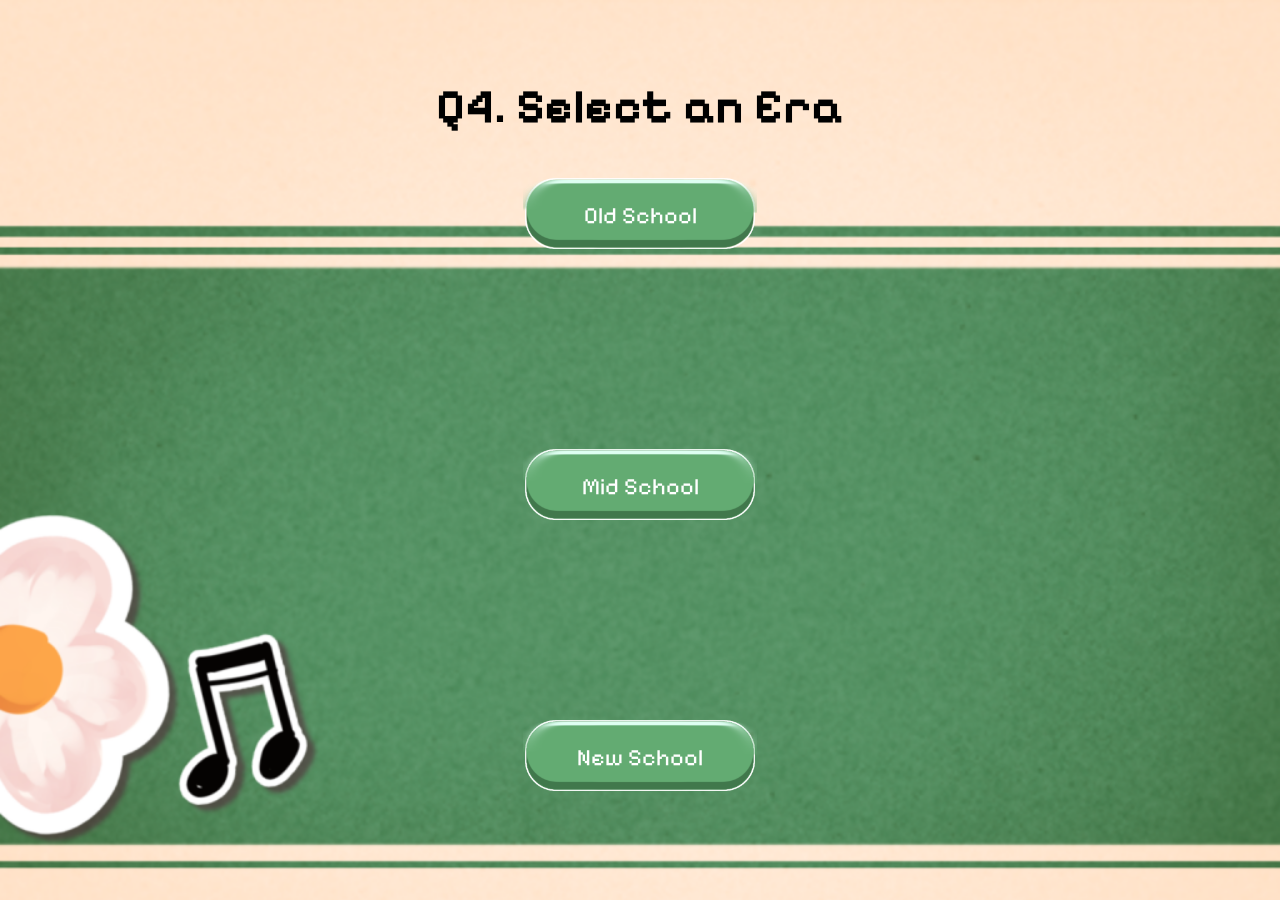
<file: era.html>
<!DOCTYPE html>
<html lang="en">
<head>
    <meta charset="UTF-8">
    <meta name="viewport" content="width=device-width, initial-scale=1.0">
    <link rel="icon" type="images/png" href="images/panda.PNG">
    <div class="title">
        <title>Speed</title> 
            <link rel="stylesheet" href="style.css">     
            <link href="https://fonts.googleapis.com/css2?family=Pixelify+Sans:wght@400..700&display=swap" rel="stylesheet">
    </div>
</head>
<body data-question="era">
    <div class="page">
        <h1 class="quest"> Q4. Select an Era</h1>
    </div>
<body>
    <br>
    <form>
        <div class="era-container">
            <a class="img-question-button" href="results.html">
                <img src="images/but.png" alt="Old School"/>
                <span class="button-question-text">Old School</span>
            </a>
            <br>
            <a class="img-question-button" href="results.html">
                <img src="images/but.png" alt="Mid School"/>
                <span class="button-question-text">Mid School</span>
            </a>
            <br>
            <a class="img-question-button" href="results.html">
                    <img src="images/but.png" alt="New School"/>
                    <span class="button-question-text">New School</span>
            </a>
        </div>
    </form>
    <script src="index.js"></script>
    </button>
</body>
</html>
</file>
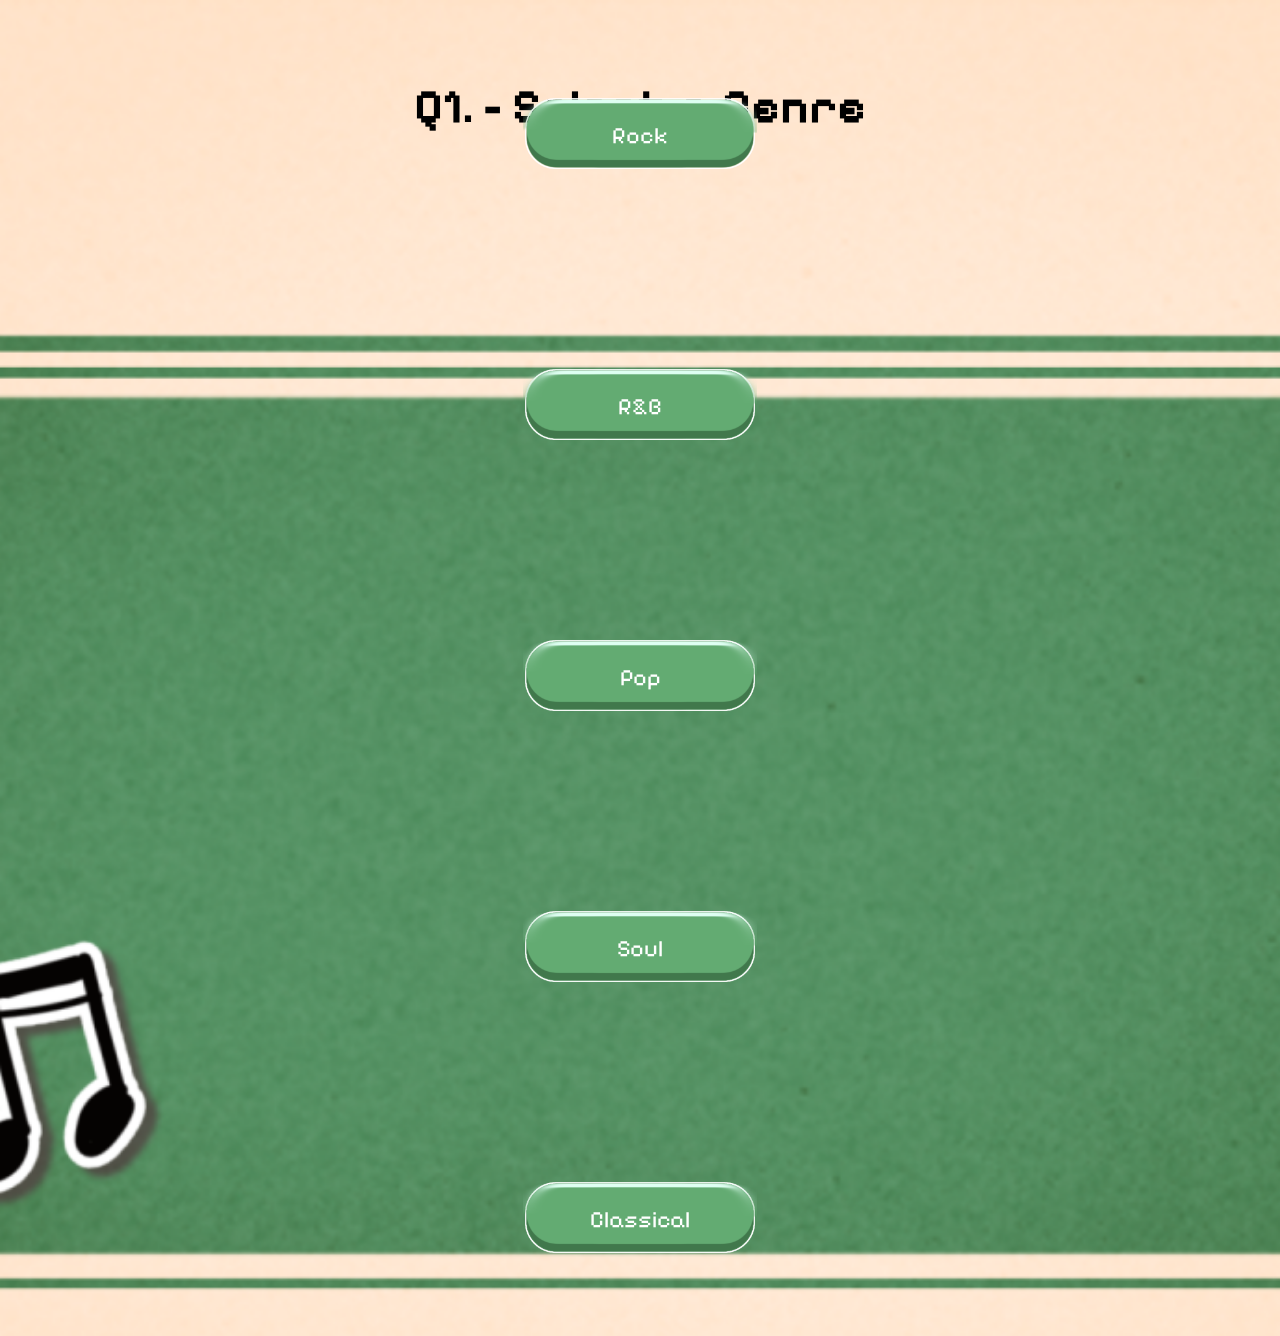
<file: genre.html>
<!DOCTYPE html>
<html lang="en">
<head>
    <link rel="icon" type="images/png" href="images/panda.PNG">
    <div class="title">
            <title>Genre</title> 
            <link rel="stylesheet" href="style.css">     
            <link href="https://fonts.googleapis.com/css2?family=Pixelify+Sans:wght@400..700&display=swap" rel="stylesheet">
    </div>
</head>
<body data-question="genre">
    <div class="page">
        <h1 class="quest"> Q1. - Select a Genre</h1>
    </div>
    <br>
    <div class="genre-container">
        <a class="img-question-button" href="speed.html">
            <img src="images/but.png" alt="Rock"/>
            <span class="button-question-text">Rock</span>
        </a>
        <br>
        <a class="img-question-button" href="speed.html">
            <img src="images/but.png" alt="R&B"/>
            <span class="button-question-text">R&B</span>
        </a>
        <br>
        <a class="img-question-button" href="speed.html">
            <img src="images/but.png" alt="Pop"/>
            <span class="button-question-text">Pop</span>
        </a>
        <br>
        <a class="img-question-button" href="speed.html">
            <img src="images/but.png" alt="Soul"/>
            <span class="button-question-text">Soul</span>
        </a>
        <br>
        <a class="img-question-button" href="speed.html">
            <img src="images/but.png" alt="Classical"/>
            <span class="button-question-text">Classical</span>
            </a>
    </div>
    <script src="index.js"></script>
</body>
</html>
</file>
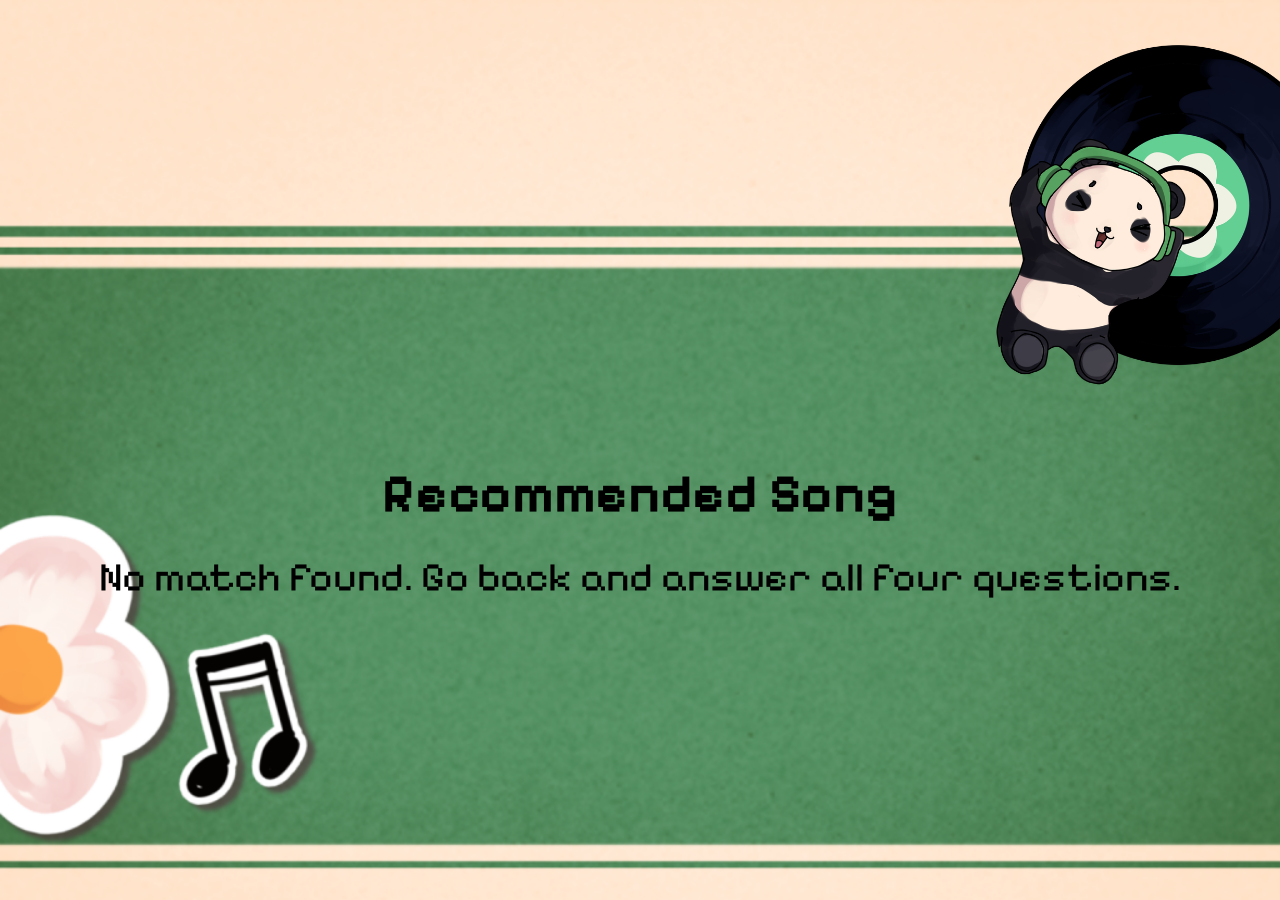
<file: results.html>
<!DOCTYPE html>
<html lang="en">
<head>
    <meta charset="UTF-8">
    <meta name="viewport" content="width=device-width, initial-scale=1.0">
    <link rel="icon" type="images/png" href="images/panda.PNG">
    <div class="title">
        <title>Results</title>
        <link rel="stylesheet" href="style.css">
        <link href="https://fonts.googleapis.com/css2?family=Pixelify+Sans:wght@400..700&display=swap" rel="stylesheet">
    </div>
</head>
<body>
<div>
    <img class="panda" src="images/panda.png" alt="panda" width="400" height="400">
    <div class="yas">
        <h1>Recommended Song</h1>
        <div id="results"></div>
    </div>
    <script src="index.js"></script>
    <script>
        displayResults();
    </script>
</div>
</body>
</html>
</file>
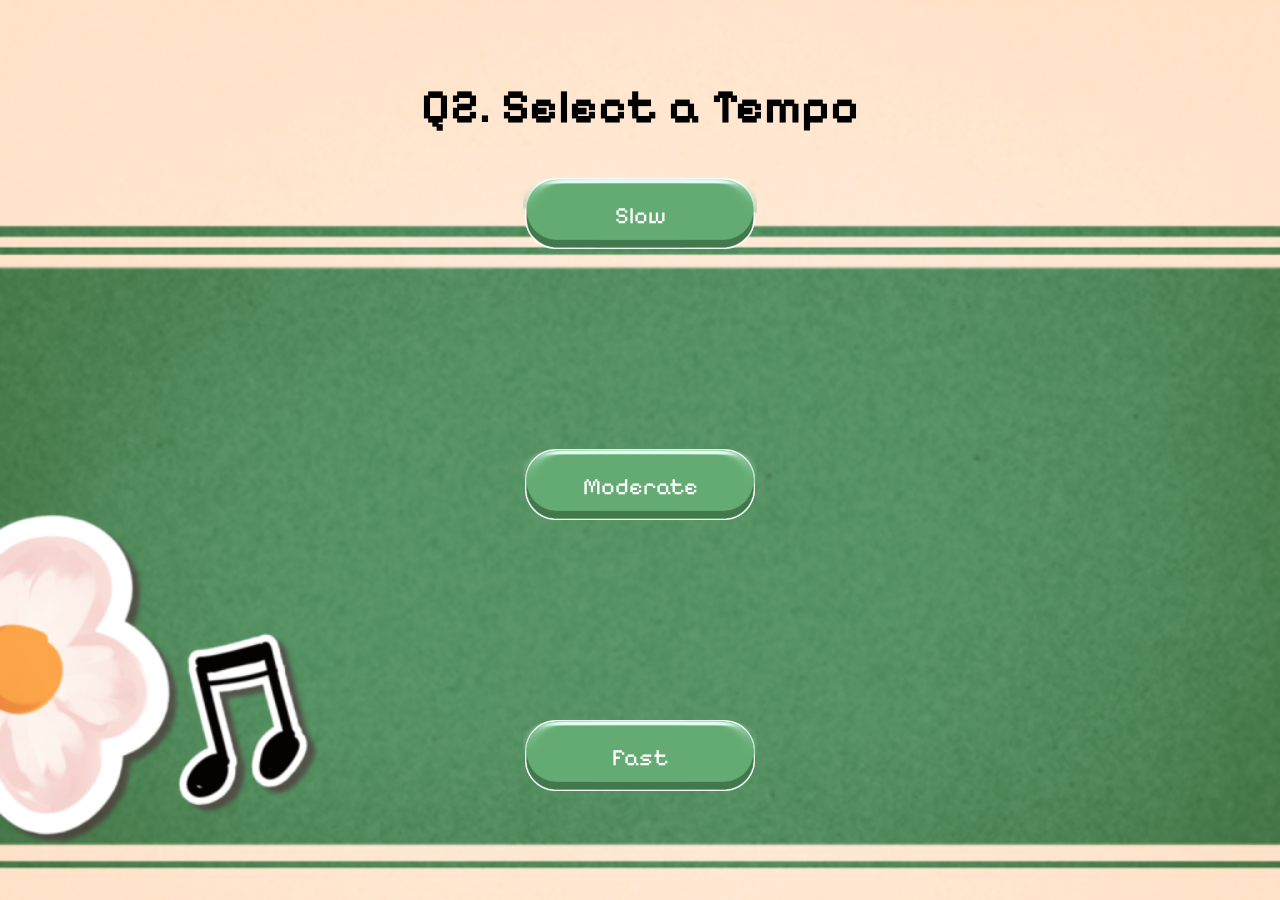
<file: speed.html>
<!DOCTYPE html>
<html lang="en">
<head>
    <meta charset="UTF-8">
    <meta name="viewport" content="width=device-width, initial-scale=1.0">
    <link rel="icon" type="images/png" href="images/panda.PNG">
    <div class="title">
        <title>Speed</title> 
            <link rel="stylesheet" href="style.css">     
            <link href="https://fonts.googleapis.com/css2?family=Pixelify+Sans:wght@400..700&display=swap" rel="stylesheet">
    </div>
</head>
<body data-question="speed">
    <div class="page">
        <h1 class="quest"> Q2. Select a Tempo</h1>
    </div>
<body>
    <br>
    <form>
        <div class="speed-container">
            <a class="img-question-button" href="vibe.html">
                <img src="images/but.png" alt="Slow"/>
                <span class="button-question-text">Slow</span>
            </a>
            <br>
            <a class="img-question-button" href="vibe.html">
                <img src="images/but.png" alt="Moderate"/>
                <span class="button-question-text">Moderate</span>
            </a>
            <br>
            <a class="img-question-button" href="vibe.html">
                    <img src="images/but.png" alt="Fast"/>
                    <span class="button-question-text">Fast</span>
            </a>
        </div>
    </form> 
    <script src="index.js"></script>   
</body>
</html>
</file>
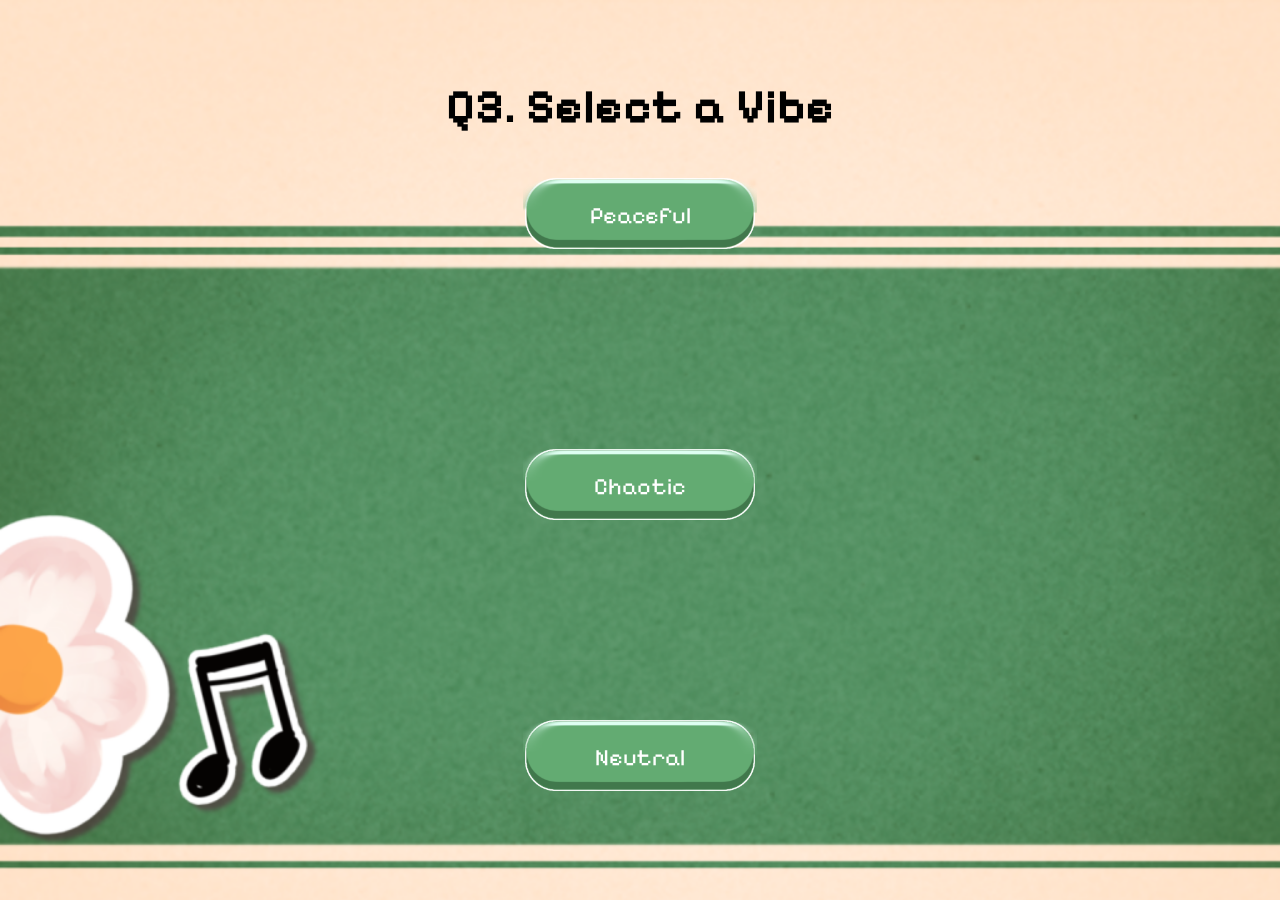
<file: vibe.html>
<!DOCTYPE html>
<html lang="en">
<head>
    <meta charset="UTF-8">
    <meta name="viewport" content="width=device-width, initial-scale=1.0">
    <link rel="icon" type="images/png" href="images/panda.PNG">
    <div class="title">
        <title>Vibe</title> 
            <link rel="stylesheet" href="style.css">     
            <link href="https://fonts.googleapis.com/css2?family=Pixelify+Sans:wght@400..700&display=swap" rel="stylesheet">
    </div>
</head>
<body data-question="vibe">
    <div class="page">
        <h1 class="quest"> Q3. Select a Vibe</h1>
    </div>
<body>
    <br>
    <form>
        <div class="vibe-container">
            <a class="img-question-button" href="era.html">
                <img src="images/but.png" alt="Peaceful"/>
                <span class="button-question-text">Peaceful</span>
            </a>
            <br>
            <a class="img-question-button" href="era.html">
                <img src="images/but.png" alt="Chaotic"/>
                <span class="button-question-text">Chaotic</span>
            </a>
            <br>
            <a class="img-question-button" href="era.html">
                    <img src="images/but.png" alt="Neutral"/>
                    <span class="button-question-text">Neutral</span>
            </a>
        </div>
    </form>    
    <script src="index.js"></script>
</body>
</html>
</file>
<file: style.css>
*{
    
    margin: 0;
    padding: 0;
    box-sizing: border-box;
}
.title{
    font-family: "Pixelify Sans", "consolas", sans-serif;
    font-size: clamp(40px,8vw, 100px);
    text-align: center;
    color: #13206d;
}
html, body {
    min-height: 100vh;
    width: 100%;
    margin: 0;
    padding: 0;
}
body{
    background-image: url('images/ting.png');
    background-size: cover;
    background-position: center;
    min-height: 100vh;
    display: flex;
    flex-direction: column;
    align-items: center;
    justify-content: space-evenly;
}

.yas{
    position: absolute;
    top: 32%;
    left: 0;
    width: 100%;
    height: 58vh;
    display: flex;
    flex-direction: column;
    align-items: center;
    justify-content: center;
    white-space: normal;
    padding: 0 5vw;
    font-family: "Pixelify Sans", "consolas", sans-serif; 
}
.yas h1{
    font-size: clamp(28px, 6vh, 64px);
    margin-bottom: 3vh;
}
#results{
    display: flex;
    flex-direction: column;
    align-items: center;
}
.result-song{
    font-size: clamp(28px, 7vh, 70px);
    margin-bottom: 1.5vh;
    font-weight: bold;
}
.result-artist{
    font-size: clamp(20px, 4.5vh, 48px);
    margin-bottom: 4vh;
}
.result-link{
    font-size: clamp(16px, 3vh, 30px);
    font-weight: bold;
}
.results-panda{
    top: 2vh;
    bottom: auto;
    left: 50%;
    transform: translateX(-50%);
    width: auto;
    height: 24vh;  
}
div{
    font-family: "Pixelify Sans", "consolas", sans-serif;
}
.panda{
    position: absolute;
    bottom: 55%;
    left: 75%;
    width: 400px;
    height: auto;
}
h1{
    font-size: clamp(40px, 8vw, 100px);
    text-align: center;
}
.header-row {
    justify-content: center; /* Centers the content horizontally */
    display: flex;       /* Aligns items side-by-side */
    align-items: center; /* Aligns text vertically with the image (use 'flex-start' for top alignment) */
    gap: 1vh;          /* Adds space between the image and text */
    font-size: xx-large;
}
.header-row img {
    height: clamp(100px, 25vh, 300px); /* Adjusts the image height based on viewport size */
    width: auto; /* Maintains the aspect ratio of the image */
}
.but{
    background-color: transparent; 
}
.img-button {
    background: none;
    border: none;
    padding: 0;
    position: relative;
    display: inline-block;
    cursor: pointer;

    transition: transform 0.3s ease 0s;
}
.start-button{
    position: relative;
    top: 40px;
}
.img-button:hover{
    transform: translateY(-10px);
}
.img-button .but {
    display: block;
    width: min(300px, 80vw);
    height: auto;
}
.img-button .button-text {
    position: absolute;
    top: 50%;
    left: 50%;
    transform: translate(-50%, -50%);
    white-space: nowrap; /* Prevents text from wrapping to the next line */
    pointer-events: none; /* Ensures the text doesn't block button clicks */
    color: white;
    font-size: 24px;
    font-family: "Pixelify Sans", "consolas", sans-serif;
}


/* GENRE STUFF*/

.img-question-button {
    position: relative; /* Acts as the anchor point for the text */
    display: inline-block;
    cursor: pointer;
}

.img-question-button img{
    display: block;
    height: auto;
    width: clamp(150px, 26vh, 260px);
}

.button-question-text {
    justify-content: space-evenly;
    position: absolute;
    top: 50%;
    left: 50%;
    transform: translate(-50%, -50%); 
    color: white;
    font-size: clamp(12px, 2.6vh, 24px);
    font-family: "Pixelify Sans", "consolas", sans-serif;

}
/* SPEED STUFF*/
.page{
    position: absolute;
    top: 15%;
    left: 0;
    width: 100%;
    display: flex;
    flex-direction: column;
    align-items: center;
    gap: 2vh
}
.quest{
    position: absolute;
    bottom: 70%;
    font-family: "Pixelify Sans", "consolas", sans-serif;
    font-size: clamp(24px, 4.5vw, 48px);
    color: #000000;
    text-align: center;
}
.genre-container,
.speed-container,
.vibe-container,
.era-container {
    position: static;
    top: auto;
    white-space: nowrap;
    display: flex;
    flex-direction: column;
    align-items: center;
    gap: 1vh;
}
</file>
